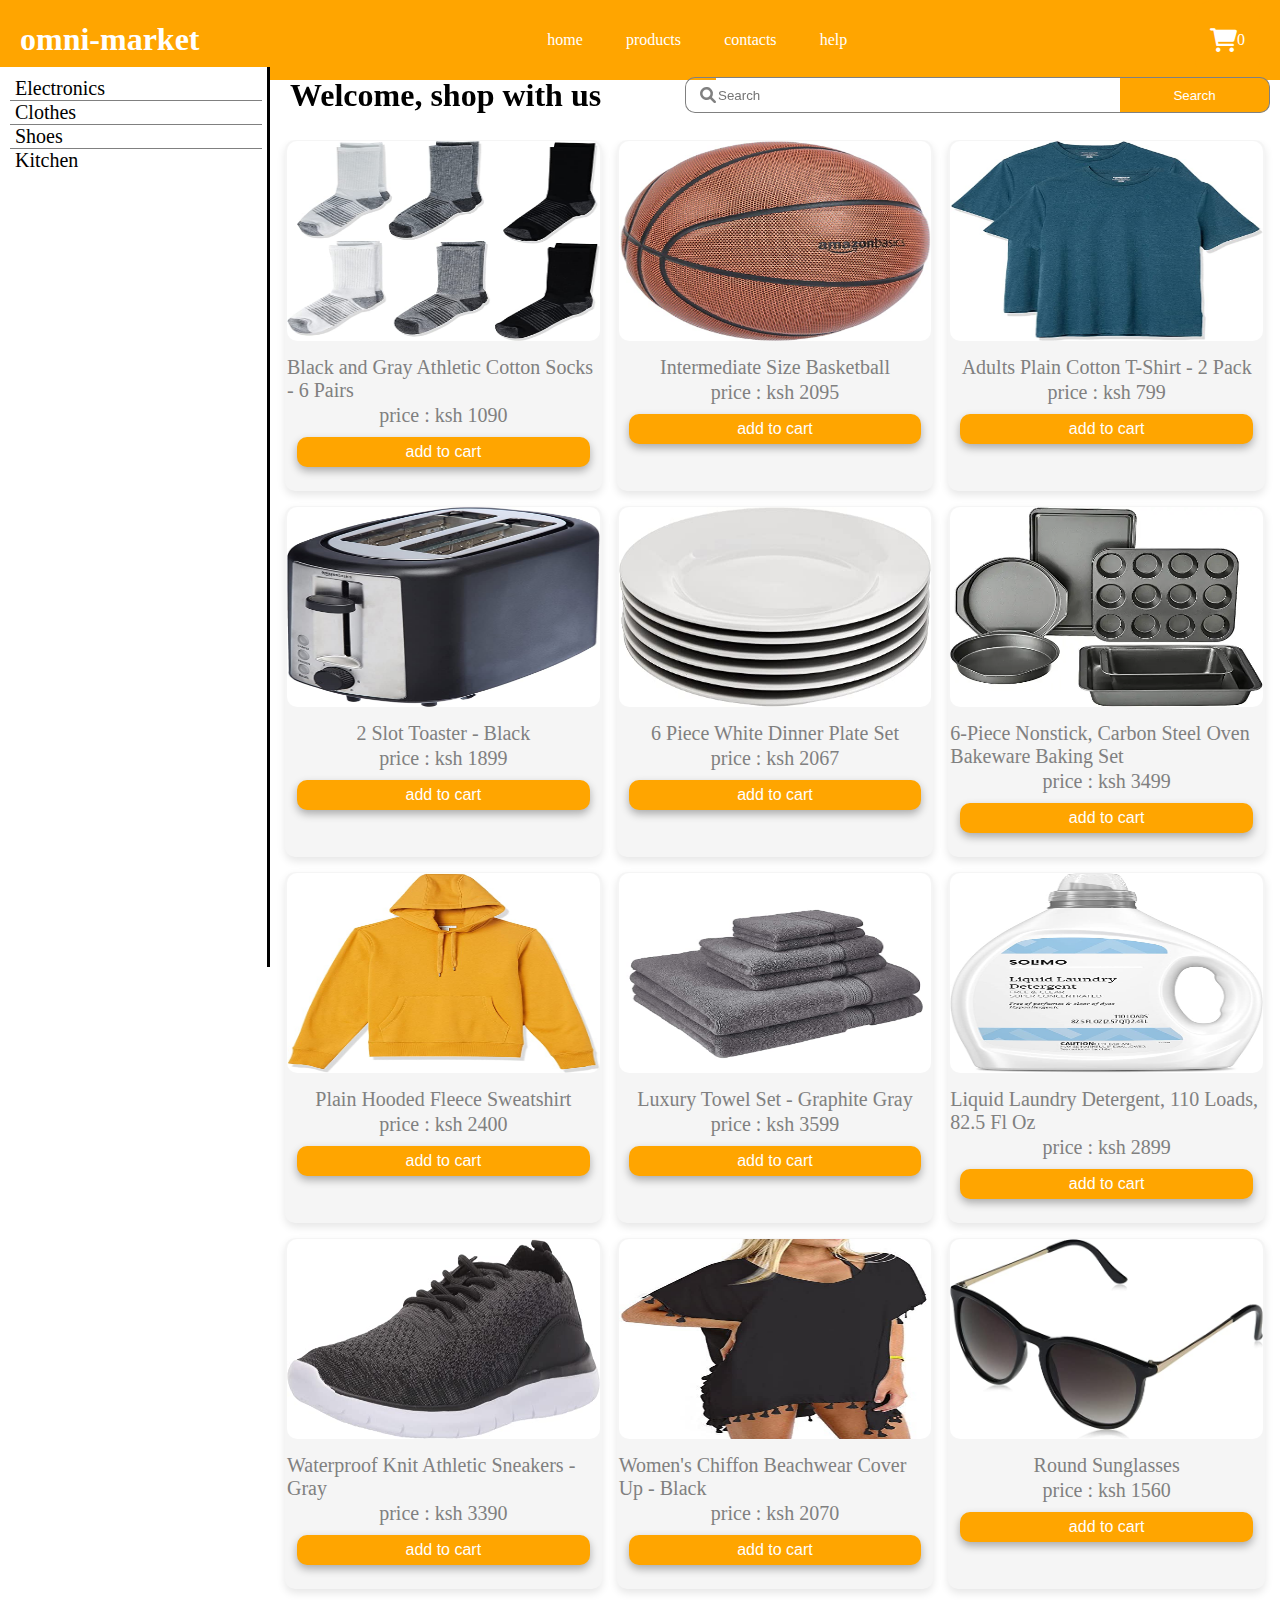
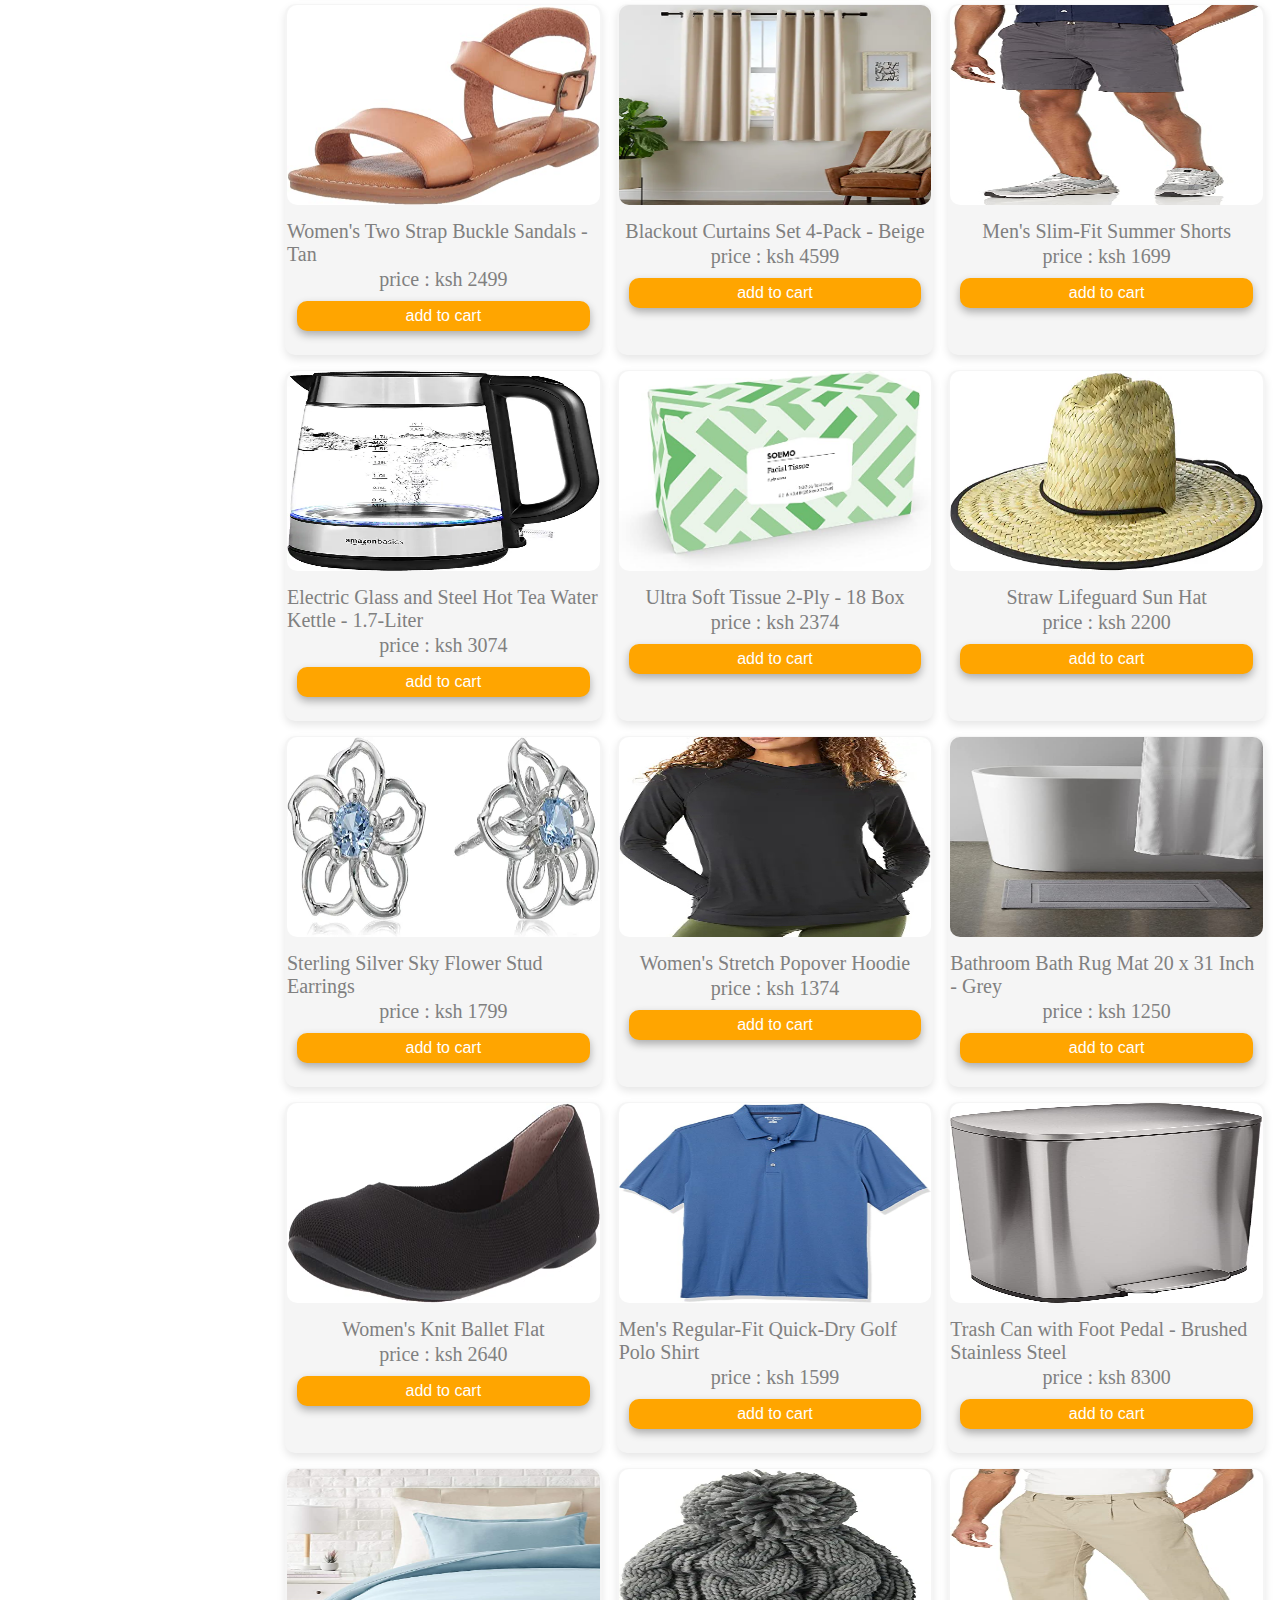
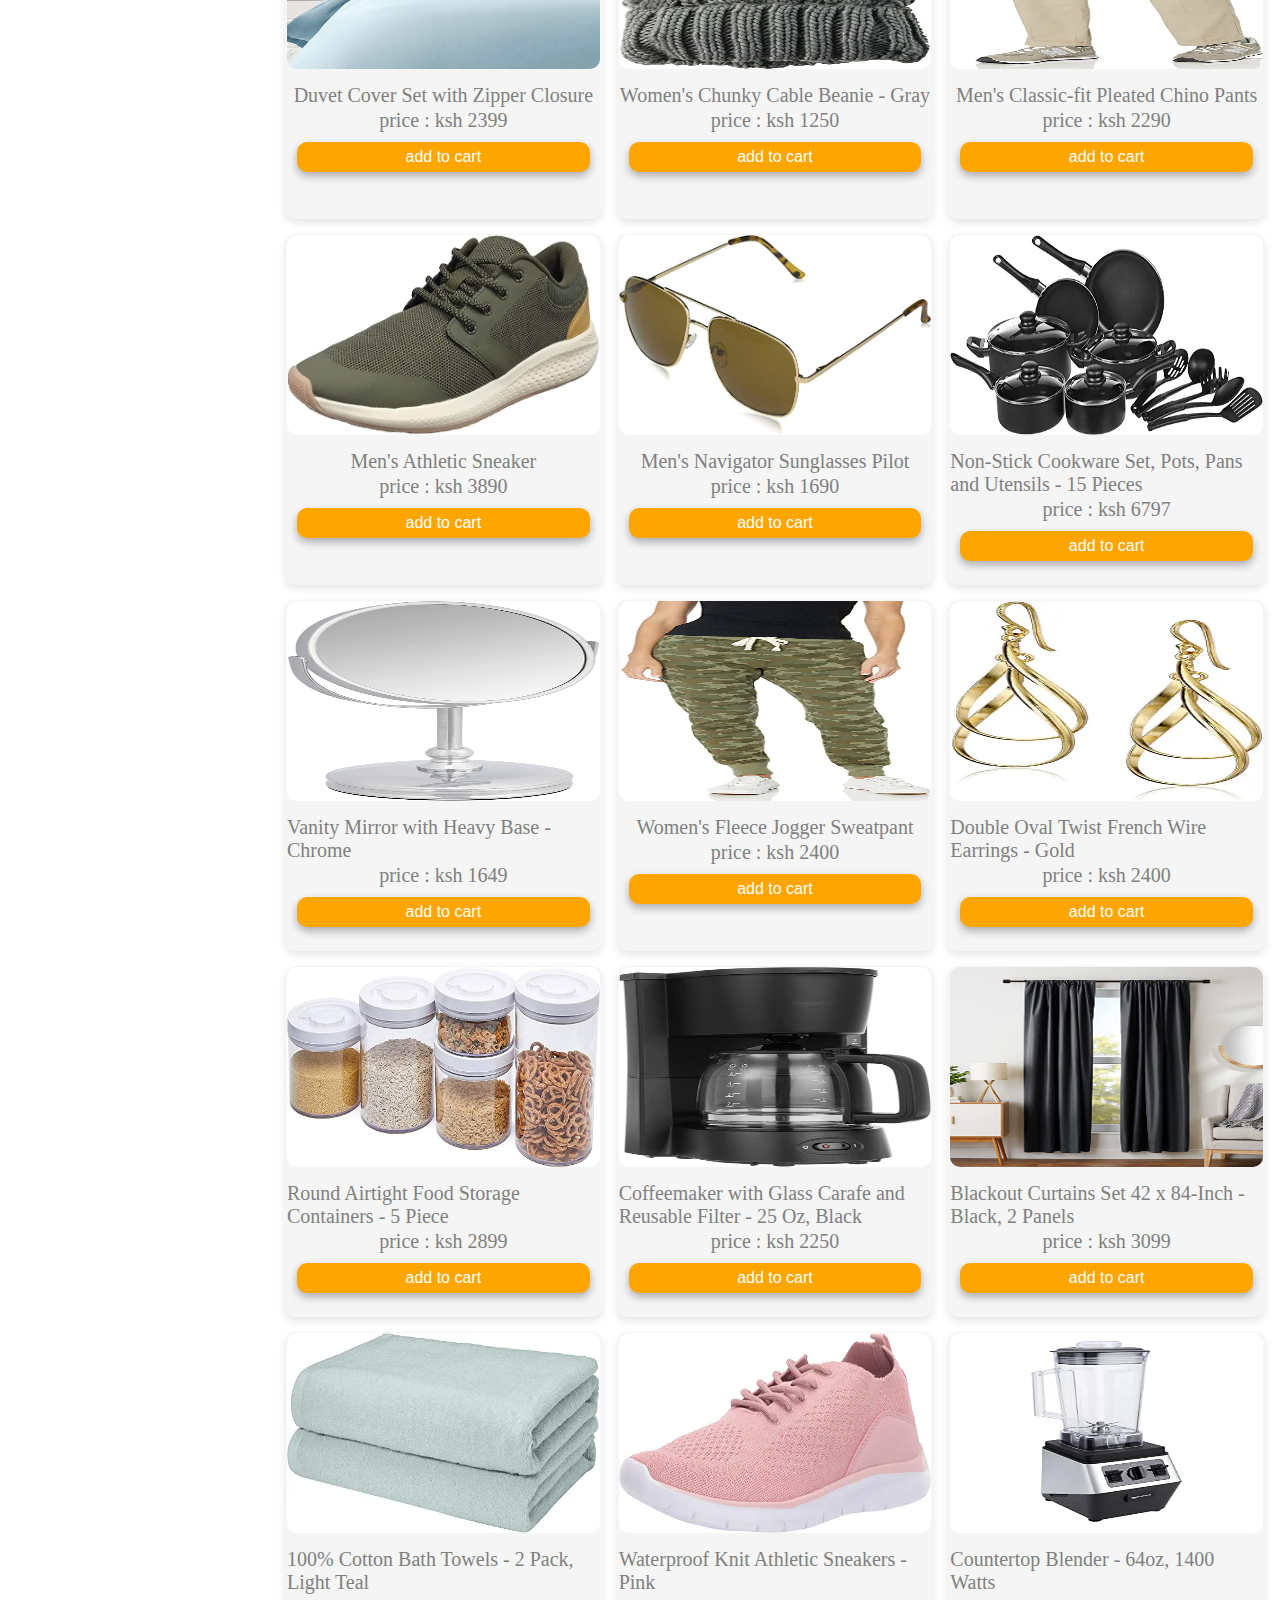
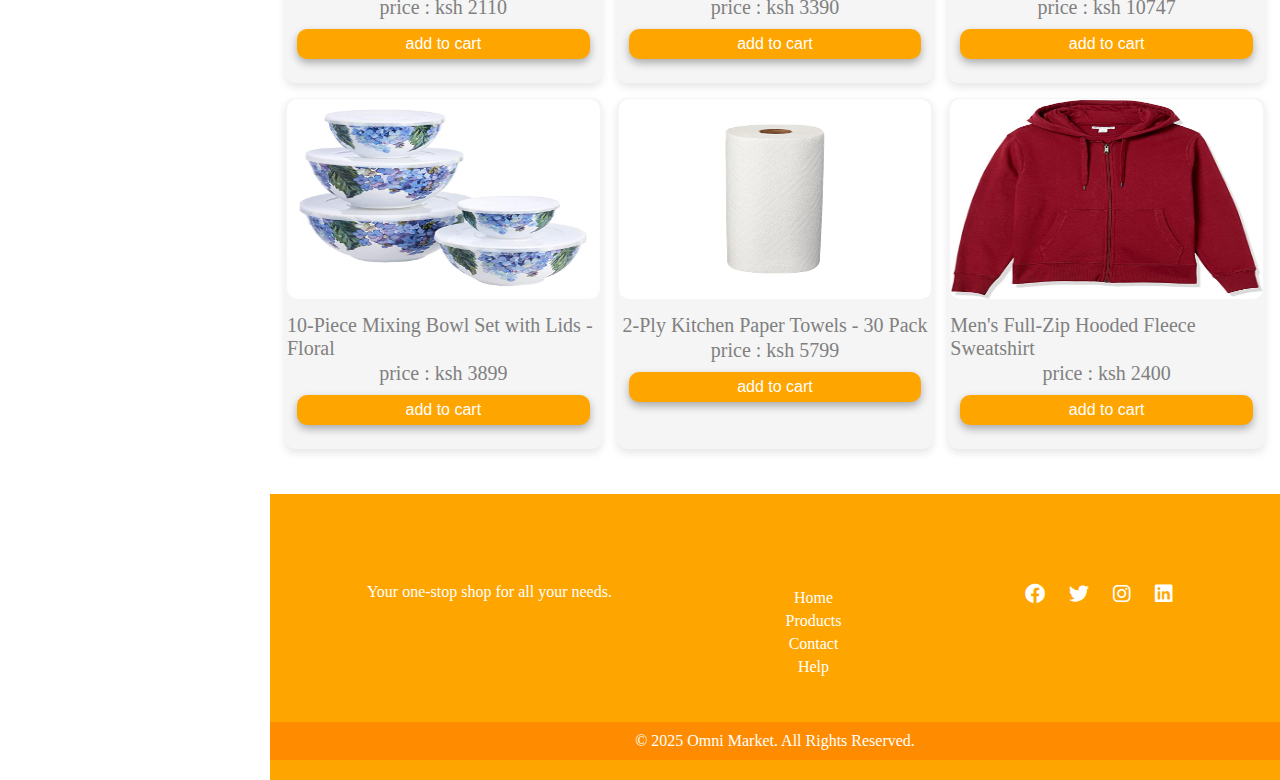
<file: index.html>
<!DOCTYPE html>
<html lang="en">
<head>
      <meta charset="UTF-8">
      <meta name="viewport" content="width=device-width, initial-scale=1.0">
      <title>shopping</title>
      <link rel="stylesheet" href="index.css">
      <link rel="stylesheet" href="https://cdnjs.cloudflare.com/ajax/libs/font-awesome/6.0.0/css/all.min.css">
</head>
<body>
      <section class="layout">
            <section id="headersection" class="headersection">
                  <header id="header" class="header">
                        <div id="head-title">
                              <div>
                                    <h1>omni-market</h1>
                              </div>
                              <div id="homediv">
                                    <div id="home">
                                          home
                                    </div>
                                    <div>
                                          products
                                    </div>
                                    <div>
                                          contacts
                                    </div>
                                    <div>
                                          help
                                    </div>
                              </div>
                              <div id="cartdiv">
                                    <i class="fa-solid fa-shopping-cart cart-icon" id="cart"></i>
                                    <span>0</span>
                              </div>
                        </div>
                        <div id="search-bar">
                              <div class="welcome">
                                    <h3 id="movingtext">Welcome, shop with us</h3> 
                              </div>  
                              <div id="searchdivision">
                                    <div id="searchdiv"> <i class="fa-solid fa-search icon" id="search-icon"></i></div>                  
                                    <input type="text" id="searchinput" class="searchinput" placeholder="Search">
                                    <button type="button" id="search-button">Search</button>
                              </div>   
                              
                        </div>
                  </header>
      
            </section>
      
            <section id="container">
                  <aside id="leftsection">
                        <div id="products">
                              <div id="Electronics">
                                    <div id="electronic4">
                                          <p>Electronics</p> 
                                    </div> 
                                    <div id="electronic-product4">
                                          <div>
                                                <p>Phones</p>
                                          </div>
                                          <div>
                                                <p>Earphones</p>
                                          </div>
                                          <div>
                                                <p>Tvs</p>
                                          </div>
                                          <div>
                                                <p>Speakers</p>
                                          </div>
                                    </div>
                                          
                              </div>
                              <div id="clothes">
                                    <div id="electronic3"><p>Clothes</p></div>            
                                          <div id="electronic-product3">
                                                <p>mens</p>
                                                <p>women</p>
                                                <p>all</p>
                                          </div>           
                              </div>
                              <div id="shoes">
                                    <div id="electronic2">
                                          <p>Shoes</p>
                                    </div>         
                                    <div id="electronic-product2">
                                          <p>mens</p>
                                          <p>women</p>
                                          <p>all</p>
                                    </div>
                              </div>
                              <div id="kitchen">
                                    <div id="electronic1" >
                                          <p>Kitchen</p>
                                    </div>
                                    <div id="electronic-product1">
                                                <p>Fridges</p>
                                                <p>utensils</p>
                                                <p>gas cookers</p>
                                                <p>micro wave</p>
                                    </div>
                              </div>
                        </div>
                  </aside>
                  <main>
          
                        <div class="container1  js-product-grid">
                              
                        </div>
                        
                  </main>
            </section>
            <footer>
                  <div class="footer-container">
                      <div class="footer-section">
                          <h3>Omni Market</h3>
                          <p>Your one-stop shop for all your needs.</p>
                      </div>
                      
                      <div class="footer-section">
                          <h3>Quick Links</h3>
                          <ul>
                              <li><a href="#">Home</a></li>
                              <li><a href="#">Products</a></li>
                              <li><a href="#">Contact</a></li>
                              <li><a href="#">Help</a></li>
                          </ul>
                      </div>
              
                      <div class="footer-section">
                          <h3>Follow Us</h3>
                          <div class="social-icons">
                              <a href="#"><i class="fa-brands fa-facebook"></i></a>
                              <a href="#"><i class="fa-brands fa-twitter"></i></a>
                              <a href="#"><i class="fa-brands fa-instagram"></i></a>
                              <a href="#"><i class="fa-brands fa-linkedin"></i></a>
                          </div>
                      </div>
                  </div>
              
                  <div class="footer-bottom">
                      <p>&copy; 2025 Omni Market. All Rights Reserved.</p>
                  </div>
              </footer>      
      </section>
     
      <script type="module"  src="index.js"></script>
</body>
</html>
</file>
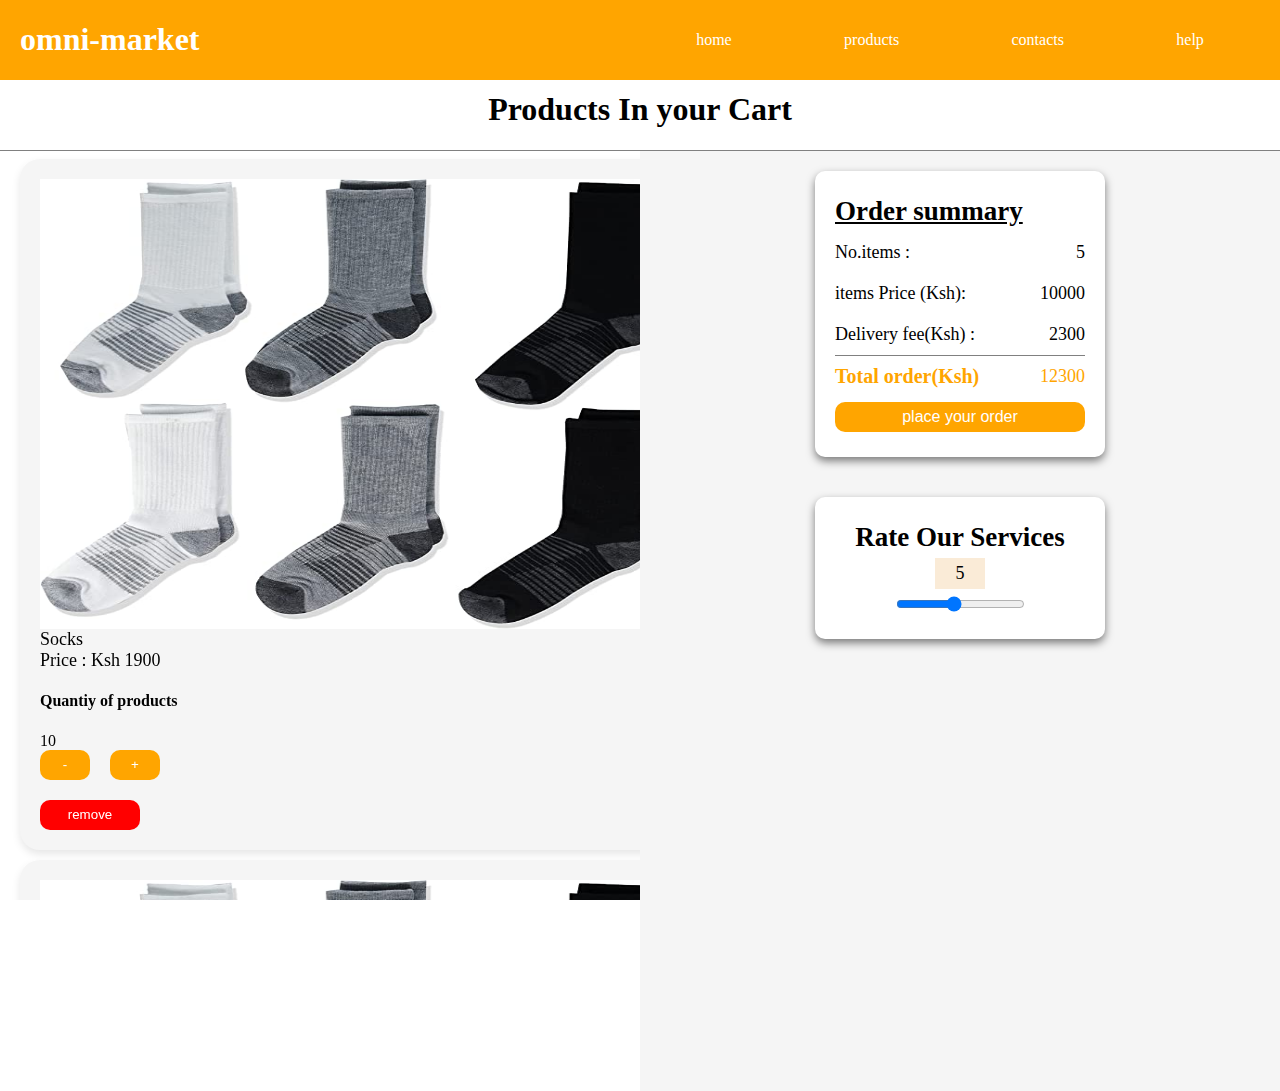
<file: cart/cart.html>
<!DOCTYPE html>
<html lang="en">
<head>
      <meta charset="UTF-8">
      <meta name="viewport" content="width=device-width, initial-scale=1.0">
      <title>Cart</title>
      <link rel="stylesheet" href="cart.css">
</head>
<body>
      
      <section id="headersection" class="headersection">
            <header id="header" class="header">
                  <div id="head-title">
                        <div>
                              <h1>omni-market</h1>
                        </div>
                        <div id="homediv">
                              <div id="home">
                                    home
                              </div>
                              <div>
                                    products
                              </div>
                              <div>
                                    contacts
                              </div>
                              <div>
                                    help
                              </div>
                        </div>
                  </div>
                  <div class="headercart">
                        <h1>Products In your Cart</h1>
                  </div>
            </header>
      </section>

      <section id="bodycontaner">
            <div id="productdiv">
                  <div id="imagepart">
                        <img src="../images/products/athletic-cotton-socks-6-pairs.jpg" alt="clothes" id="imagediv">
                  </div>
                  <div id="detailscontainer">
                        <div id="details">
                              <p>Socks</p>
                              <p>Price : Ksh 1900</p>
                        </div>
                        <div>
                              <h4>Quantiy of products</h4>
                              <p>10</p>
                              <div id="buttondiv">
                                    <button type="button" class="buttonadd">-</button>
                                    <button type="button" class="buttonadd">+</button>
                              </div>
                              <div id="buybutton">
                                    <button type="button" id="delete">remove</button>
                              </div>
                        </div>
                  </div>
                  
            </div> 

            <div id="productdiv">
                  <div id="imagepart">
                        <img src="../images/products/athletic-cotton-socks-6-pairs.jpg" alt="clothes" id="imagediv">
                  </div>
                  <div id="details">
                        <p>Socks</p>
                        <p>Price : Ksh 1900</p>
                  </div>
                  <div>
                        <h4>Number of products you want</h4>
                        <p>10</p>
                        <div id="buttondiv">
                              <button type="button" class="buttonadd">-</button>
                              <button type="button" class="buttonadd">+</button>
                        </div>
                        <div id="buybutton">
                              <button type="button" id="delete">remove</button>
                        </div>
                  </div>
            </div>
      </section>
      <section class="othercontainer">
            <div class="ordersummary">
                        <div class="ordersummaryheader">
                              <h2>Order summary</h2>
                        </div>
                        <div id="itemscount">
                              <p>No.items : </p>
                              <div > 5</div>
                        </div>
                        <div>
                              <p>items Price (Ksh):  </p>
                              <div>10000</div>
                        </div>
                        <div id="Delivery">
                              <p>Delivery fee(Ksh) :</p>
                              <div>2300</div>
                        </div>
                        <div id="Total">
                              <p>Total order(Ksh)</p>
                              <div>12300</div>
                        </div>
                        <div id="orderbutton">
                                    <button type="button" id="placeorder">place your order</button>
                        </div>
            </div>
            <div id="rating">
                  <div>
                        <h2>Rate Our Services</h2>
                  </div>
                  <div id="rate">5</div>
                  <div>
                        <input type="range" name="range" id="ratingrange" min="1" max="10" value="5">
                  </div>
            </div>
      </section>

      <script type="module" src="cart.js"></script>
</body>
</html>
</file>
<file: index.css>
body{
      padding: 0%;
      margin: 0;
}
header{
      grid-area: header;
}
#head-title{
      display : flex;
      flex-direction: row;
      justify-content: space-between;
      background-color: orange;
      padding: 0 20px;
      position: fixed;
      right: 0;
      left: 0;
      top: 0;
      color: white;

}

#cartdiv {
      position: relative;
      display: flex;
      align-items: center;
      justify-content: center;
      background-color: orange;
      padding: 10px 15px;
      border-radius: 20px;
      cursor: pointer;
      transition: background-color 0.3s ease, transform 0.2s;
  }
  
  #cartdiv:hover {
      background-color: darkorange;
      transform: scale(1.05);
  }
  
  .cart-icon {
      font-size: 24px;
      color: white;
      position: relative;
  }
  
  #cart-count {
      position: absolute;
      bottom: -10px; /* Move it below the icon */
      left: 50%;
      transform: translateX(-50%);
      background-color: white;
      color: orange;
      font-weight: bold;
      padding: 3px 8px;
      border-radius: 10px;
      font-size: 12px;
  }
  
  
#cart:active{
      color: darkorange;
      
}
.layout {
      display: grid;
      grid-template-columns: 270px 1fr; /* Sidebar and Main */
      grid-template-rows: auto 1fr auto; /* Header | Main | Footer */
      grid-template-areas:
          "header header"
          "sidebar main"
          "footer footer";
      min-height: 100vh; /* Ensures full height */
  }
  
#homediv{
      display: flex;
      flex-direction: row;
      align-items: center;
      justify-content: space-between;
      width: 300px;
}
#cartdiv{
      display: flex;
      flex-direction: row;
      align-items: center;
     justify-content: space-around;
}
#leftsection{
      background-color: white;
      position: fixed;
      left: 0;
      top: 67px;
      bottom: 0;
      width: 270px;
      height: 100vh;
      z-index: 1;
      border-right: solid;
      padding: 10px 5px 100px 10px;
      overflow-y: scroll;
      box-sizing: border-box;
      grid-area: sidebar;
}
.welcome{
      padding: 0 20px;
}
#movingtext{
     font-size: 2rem;
    font-weight: bold;
    color: black;
    animation: moveText 4s linear infinite;
}
@keyframes moveText {
      0% {
          transform: translateX(100%);
          opacity: 1;
      }
      50% {
          transform: translateX(-50%);
          opacity: 1;
      }
      100% {
          transform: translateX(-100%);
          opacity: 0;
      }
  }
#search-bar{
      height: 50px;
      align-items: center;
      display: flex;
      justify-content: space-between;
      flex-direction: row;
      position: fixed; 
      top: 70px;
      left: 270px;
      right: 0;
}
#searchdivision{
      display: flex;
      justify-content: center;
      flex-direction: row;
      padding: 0 10px;
}
header{
      position: fixed;
      right: 0;
      left: 0;
}
#searchinput{
      height: 32px;
      width: 400px;
      border-right: none;
      border-top: 1px solid gray;
      border-left: none;
      border-bottom: 1px solid gray;
     
      /* padding: 0 0 0 10px; */
}
#search-button{
      height: 36px;
      background-color: orange;
      color: white;
      border: none;
      border-top-right-radius: 10px;
      border-bottom-right-radius: 10px;
      width: 150px;
      border-top: 1px solid gray;
      border-right: 1px solid gray;
      border-bottom: 1px solid gray;
      cursor: pointer;
      transition: background-color 0.5s ease;

}
#search-button:active{
      color: black;
      background-color: white;
}
#search-icon{
     color: gray;
}
#searchdiv{
      height: 34px;
      display: flex;
      align-items: center;
      justify-content: right;
      width: 30px;
      border-right: none;
      border-top: 1px solid gray;
      border-left: 1px solid gray;
      border-bottom: 1px solid gray;
      border-top-left-radius: 10px;
      border-bottom-left-radius: 10px;
}
.searchinput:focus {
      height: 32px !important;
      width: 400px !important;
      border-right: none !important;
      border-top: 1px solid gray !important;
      border-left: none !important;
      border-bottom: 1px solid gray !important;
      outline: none;
  }
#searchdiv :focus{
      height: 34px;
      display: flex;
      align-items: center;
      justify-content: right;
      width: 30px;
      border-right: none;
      border-top: 1px solid gray;
      border-left: 1px solid gray;
      border-bottom: 1px solid gray;
      border-top-left-radius: 10px;
      border-bottom-left-radius: 10px;
}

#electronic1,
#electronic2, 
#electronic3,
#electronic4{
      border-bottom: none;
      border-top: none;
      border-left: none;
      border-right: none;
      padding: 0px 0 0 5px;
      font-size: 20px;
      margin-top: 0;
}
#electronic1,
#electronic2, 
#electronic3,
#electronic4 :hover{
      cursor: pointer;
}
p{
      margin: 10px 0  0 0;
      padding: 0;
}
#electronic-product1,
#electronic-product2,
#electronic-product3, 
#electronic-product4{
      display: none;
      flex-direction: column;
      margin:2px 0 5px 15px;
      font-size: 18px;
}
#clothes, #shoes, #Electronics{
      border-bottom: 1px solid gray;
}
.container1 {
      grid-area: main;
      display: grid;
      grid-template-columns: 1fr  1fr 1fr;
      column-gap: 15px;
      padding: 0 15px 30px 15px;
      overflow-y: auto;
      min-height: 0; 
      margin-top: 140px ;
  }
  /* .welcome{
      position: fixed;
  } */
#box1,#box2,#box3,#box4{
      height: 350px;
      border-radius: 10px;
      box-shadow: 0 4px 8px rgba(0,0,0,0.1);
      background-color: whitesmoke;
      padding: 1px 2px 0 2px;
      margin-bottom: 15px;
}
#imagediv{
      height: 200px;
      border-radius: 10px;
}
#images{
      width: 100%;
      height: 100%;
      border-radius: 10px;
      transition: transform 0.3s ease-in-out;
      cursor: pointer;
}

#images:hover{
      transform: scale(1.1);
}
p{
      margin: 0;
}
#details{
      margin-top: 15px;
      display: flex;
      flex-direction: column;
      gap: 2px;
      align-items: center;
      font-size: 20px;
      color: gray;
}
#addcart{
      margin: 10px;
      display: flex;
      flex-direction: column;
      align-items: center;
}
#addcartbutton{
      height: 30px;
      background-color: orange;
      color: white;
      border-radius: 10px;
      border: none;
      width: 100%;
      font-size: 16px;
      box-shadow: 0 4px 8px rgba(0,0,0,0.3);
      cursor: pointer;
      transition: background-color 0.5s ease;
}
#addcartbutton:active{
      background-color: white;
      color: black;
}

footer {
      grid-area: footer;
      background-color: orange;
      color: white;
      padding: 20px 0;
      text-align: center;
      margin-left: 270px; /* Remove any margin */
  }
  
  
  .footer-container {
      display: flex;
      justify-content: space-around;
      flex-wrap: wrap;
      padding: 20px;
  }
  
  .footer-section {
      max-width: 250px;
  }
  
  .footer-section h3 {
      font-size: 18px;
      margin-bottom: 10px;
      color: orange;
  }
  
  .footer-section ul {
      list-style: none;
      padding: 0;
  }
  
  .footer-section ul li {
      margin: 5px 0;
  }
  
  .footer-section ul li a {
      color: white;
      text-decoration: none;
      transition: color 0.3s ease;
  }
  
  .footer-section ul li a:hover {
      color: orange;
  }
  
  .social-icons a {
      color: white;
      font-size: 20px;
      margin: 0 10px;
      transition: color 0.3s ease;
  }
  
  .social-icons a:hover {
      color: orange;
  }
  
  .footer-bottom {
      background-color: darkorange;
      padding: 10px 0;
      margin-top: 10px;
  }
</file>
<file: cart/cart.css>
#head-title{
      display : grid;
      grid-template-columns: 1fr 1fr;
      background-color: orange;
      padding: 0 20px;
      position: fixed;
      right: 0;
      left: 0;
      top: 0;
      color: white;
}
body{
      margin: 0;
      padding: 0%;
}
#homediv{
      display: flex;
      flex-direction: row;
      justify-content: space-around;
      align-items: center;
}
.headercart{
      border-bottom: 1px solid gray;
      display: flex;
      flex-direction: row;
      justify-content: center;
      align-items: center;
      margin-top: 70px;

}
#bodycontaner{
      padding: 20px 20px 40px 20px;
      position: fixed;
      left: 0;
      right: 50%;
      bottom: 0%;
      top: 139px;
      overflow-y: scroll;
}
#productdiv{
      width: 70vh;
      padding: 20px;
      background-color: whitesmoke;
      border: none;
      border-radius: 20px;
      margin-bottom: 10px;
      box-shadow: 0 4px 8px rgba(0,0,0,0.1);
}
#imagepart{
      height: 50vh;
}
#imagediv{
      height: 100%;
      width: 100%;
}
.othercontainer{
      margin-left: 50%;
      padding: 20px;
      display: flex;
      flex-direction: column;
      align-items: center;
      background-color: whitesmoke;
      height: 100vh;
}
#details{
      font-size: 18px;
      font-weight: 500;
      
}
#buttondiv{
     display: flex;
     flex-direction: row;
}
.buttonadd{
      width: 50px;
      background-color: orange;
      color: white;
      border: none;
      border-radius: 10px;
      height: 30px;
      margin-right: 20px;
      margin-bottom: 20px;
}
#delete{
width: 100px;
height: 30px;
background-color: red;
border: none;
border-radius: 10px;
color: white;
}

.ordersummary{
  display: flex;
  flex-direction: column;
  border: none;
  border-radius: 10px;
  background-color: white;
  width: 250px;
  padding: 20px;
  box-shadow: 0 4px 8px rgba(0,0,0,0.5);
}
#Delivery{
      border-bottom: 1px solid gray;
}
p , h2{
      margin: 0%;
}
.ordersummaryheader{
      text-decoration: underline;
}
.ordersummary div {
      padding: 5px 0;
      font-size: 18px;
      font-weight: 500;
      display: flex;
      flex-direction: row;
      justify-content: space-between;
      align-items: center;
}
#Total{
      font-weight: 700;
      color: orange;
      font-size: 20px;
}
#placeorder{
      display: flex;
      flex-direction: row;
      justify-content: center;
      align-items: center;
      color: white;
      background-color: orange;
      height: 30px;
      width: 100%;
      padding: 10px;
      border: none;
      border-radius: 10px;
      font-size: 16px;
}
#rating{
      display: flex;
      flex-direction: column;
      border: none;
      border-radius: 10px;
      background-color: white;
      width: 250px;
      padding: 20px;
      box-shadow: 0 4px 8px rgba(0,0,0,0.5);
      margin-top: 40px;
}
#rating div{
      padding: 5px 0;
      font-size: 18px;
      font-weight: 500;
      display: flex;
      flex-direction: row;
      align-items: center;
      justify-content: center;
}

#rate{
      background-color: antiquewhite;
      width: 20%;
      margin-left: 40%;
}
</file>
